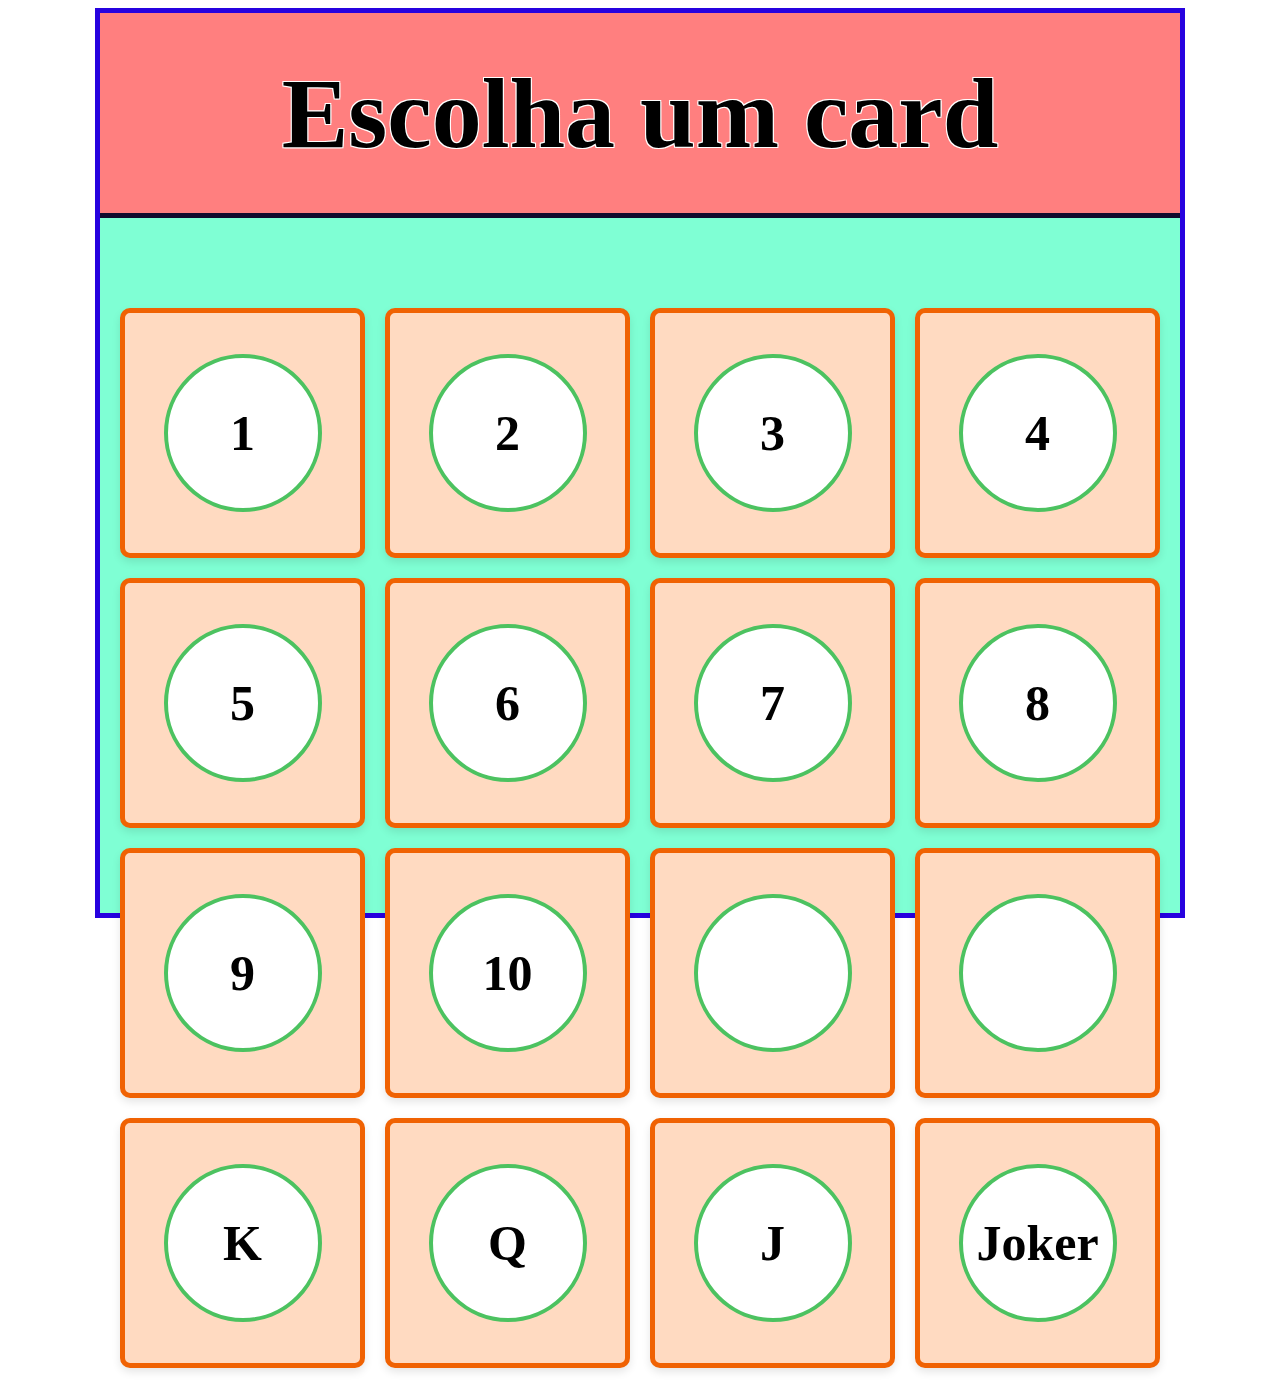
<file: index.html>
<!DOCTYPE html>
<html lang="en">
<head>
    <meta charset="UTF-8">
    <title>Document</title>
    <link rel="stylesheet" href="styles.css">
    <script defer src="script.js"></script>
</head>
<body>
    <section id="GameBoard">
        <div id="Title">Escolha um card</div>
        <section id="GridCont">
        <!-- Divs criadas aqui     -->
        </section>
    </section>
    
</body>
</html>
</file>
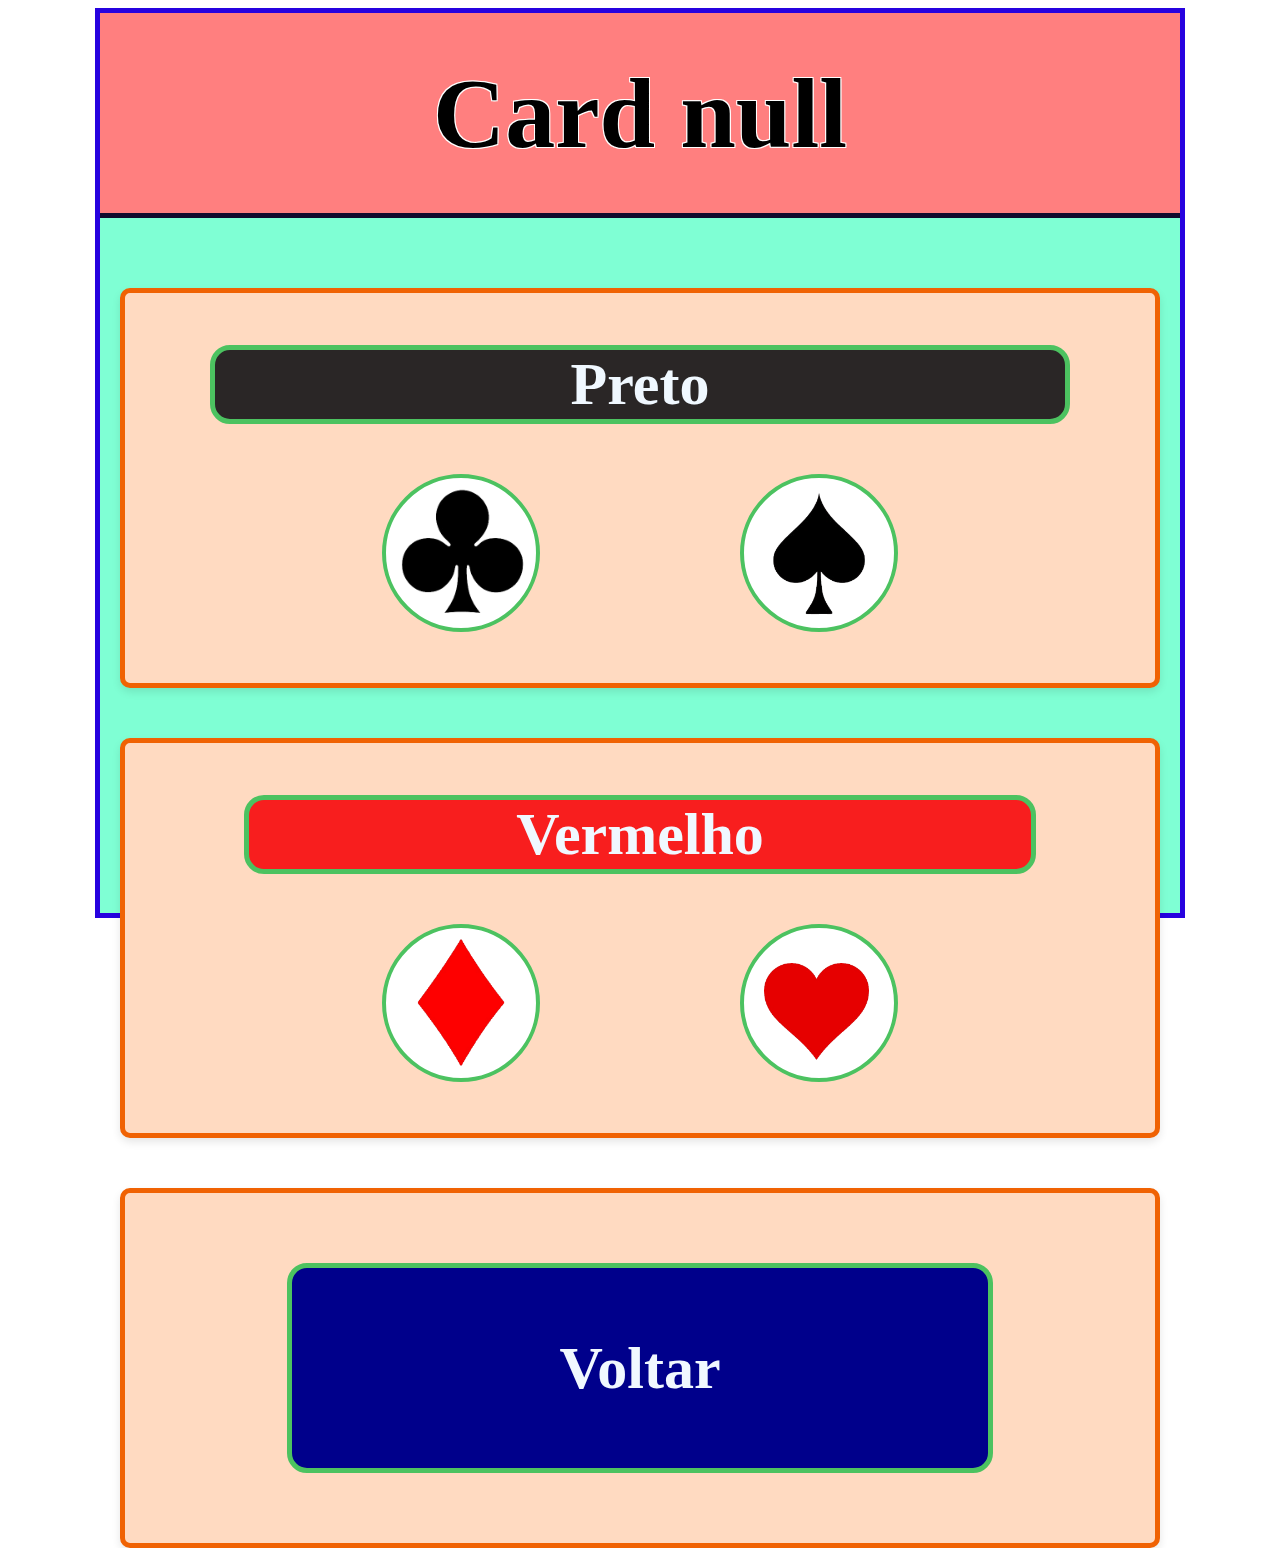
<file: Page-INTER/PageINTER.html>
<!DOCTYPE html>
<html lang="en">
<head>
    <meta charset="UTF-8">
    <meta name="viewport" content="width=device-width, initial-scale=1.0">
    <link rel="stylesheet" href="styles.css">
    <link rel="stylesheet" href="styleINTER.css">
    <script defer src="scriptINTER.js"></script>
    
    <title>Document</title>
</head>
<body>
    <section id="GameBoard">

        <div id="Title">***Card ÁS ***</div>
        
        <section id="GridCont2">
           

            <div class="Naipe" >
                <div class="Title3">
                    Preto
                </div>
                <div class="intern">
                    <div id="Paus" class="Circle"></div>
                    <div id="Espa" class="Circle"></div>
                </div>
            </div>

            <div class="Naipe" >
                <div class="Title2">
                    Vermelho
                </div>
                <div class="intern">
                    <div id="Ouro" class="Circle"></div>
                    <div id="Copa" class="Circle"></div>
                </div>                
            </div>

            <div class="Naipe">
                <div id="Voltar" class="Title2">
                    Voltar
                </div>                
            </div>



        </section>

    </section >
    
    
</body>
</html>
</file>
<file: styles.css>
#GameBoard {
    width: 100vw;  /* Ajusta a largura para 100% da tela do dispositivo */
    height: 100vh; /* Ajusta a altura para 100% da tela do dispositivo */
    max-width: 1080px; /* Limita a largura máxima para 1080px */
    max-height: 1600px; /* Limita a altura máxima para 1920px */
    margin: 0 auto; /* Centraliza horizontalmente em telas maiores */
    background-color: aquamarine;
    border: #2702df solid 5px;
    
}

#GridCont {
    display: grid;
    grid-template-columns: repeat(auto-fill, minmax(200px, 1fr)); /* Responsivo, com largura mínima de 200px */
    gap: 20px; /* Espaço entre os blocos */
    padding: 20px;
    margin-top: 70px;
    
}



#Title
{
    width: 100vw;  /* Ajusta a largura para 100% da tela do dispositivo */
    height: 100vh; /* Ajusta a altura para 100% da tela do dispositivo */
    max-width: 1080px; /* Limita a largura máxima para 1080px */
    max-height: 200px; /* Limita a altura máxima para 1920px */
    margin: 0 auto; /* Centraliza horizontalmente em telas maiores */
    background-color: rgb(255, 127, 127);
    font-weight: bolder;
    font-size: 100px;
    display: flex;
    justify-content: center;
    align-items: center;
    text-align: center;
    font-family: 'Lucida Sans';

    text-shadow: 
    -1px -1px 0 #FFFFFF, 
     1px -1px 0 #FFFFFF,
    -1px  1px 0 #FFFFFF, 
     1px  1px 0 #FFFFFF;
    
    border-bottom: 5px solid #120b2d;

}


/* Bloco com cantos ligeiramente arredondados e fundo laranja-rosa */
.Card {
    background-color: #FFDAC1; /* Laranja-rosa claro */
    border-radius: 10px; /* Cantos ligeiramente arredondados */
    border: #f06203 solid 5px;
    padding: 20px;
    box-shadow: 0 4px 8px rgba(0, 0, 0, 0.1); /* Sombra sutil para destaque */
    text-align: center; /* Centraliza o texto */
    transition: transform 0.3s; /* Animação ao passar o mouse */
    height: 200px;
     /* Limita a largura máxima para 1080px */
    max-height: 180; /* Limita a altura máxima para 1920px */
    display: flex;
    justify-content: center;
    align-items: center;

}

/* Efeito hover para interação */
 .Card:hover {
    background-color: #f6863b; 
}



.Circle{
    display: flex;
    border: #4cc260 solid 4px;
    justify-content: center;
    align-items: center;
    width: 30vw;
    height: 30vw;
    max-width: 150px; /* Limita a largura máxima para 1080px */
    max-height: 150px; /* Limita a altura máxima para 1920px */
    background-color: rgb(255, 255, 255);
    border-radius: 50%;
    font-size: 50px;
    font-weight: bolder;
}

.Circle:hover {
    transform: scale(1.20); /* Aumenta ligeiramente o bloco ao passar o mouse */
    cursor: pointer;
}
</file>
<file: Page-INTER/styles.css>
#GameBoard {
    width: 100vw;  /* Ajusta a largura para 100% da tela do dispositivo */
    height: 100vh; /* Ajusta a altura para 100% da tela do dispositivo */
    max-width: 1080px; /* Limita a largura máxima para 1080px */
    max-height: 1600px; /* Limita a altura máxima para 1920px */
    margin: 0 auto; /* Centraliza horizontalmente em telas maiores */
    background-color: aquamarine;
    border: #2702df solid 5px;
    
}

#Title
{
    width: 100vw;  /* Ajusta a largura para 100% da tela do dispositivo */
    height: 100vh; /* Ajusta a altura para 100% da tela do dispositivo */
    max-width: 1080px; /* Limita a largura máxima para 1080px */
    max-height: 200px; /* Limita a altura máxima para 1920px */
    margin: 0 auto; /* Centraliza horizontalmente em telas maiores */
    background-color: rgb(255, 127, 127);
    font-weight: bolder;
    font-size: 100px;
    display: flex;
    justify-content: center;
    align-items: center;
    text-align: center;
    font-family: 'Lucida Sans';

    text-shadow: 
    -1px -1px 0 #FFFFFF, 
     1px -1px 0 #FFFFFF,
    -1px  1px 0 #FFFFFF, 
     1px  1px 0 #FFFFFF;
    
    border-bottom: 5px solid #120b2d;

}
</file>
<file: Page-INTER/styleINTER.css>
#GridCont2 {
    margin-top: 50px;
    display: flex;
    flex-direction: column;
    height: 150px;
    gap: 50px; /* Espaço entre os blocos */
    padding: 20px;
    
}

.Naipe {
    background-color: #FFDAC1; /* Laranja-rosa claro */
    border-radius: 10px; /* Cantos ligeiramente arredondados */
    border: #f06203 solid 5px;
    padding: 70px;
    gap: 50px;
    box-shadow: 0 4px 8px rgba(0, 0, 0, 0.1); /* Sombra sutil para destaque */
    text-align: center; /* Centraliza o texto */
    transition: transform 0.3s; /* Animação ao passar o mouse */
    height: 250px;
     /* Limita a largura máxima para 1080px */
    max-height: 280; /* Limita a altura máxima para 1920px */
    display: flex;
    flex-direction: column;
    justify-content: center;
    align-items: center;

}

/* Efeito hover para interação */
 .Naipe:hover {
    background-color: #f6863b; 
}
.intern{
    display: flex;
    gap: 200px;
}



.Circle{
    display: flex;
    border: #4cc260 solid 4px;
    justify-content: center;
    align-items: center;
    width: 30vw;
    height: 30vw;
    max-width: 150px; /* Limita a largura máxima para 1080px */
    max-height: 150px; /* Limita a altura máxima para 1920px */
    background-color: rgb(255, 255, 255);
    border-radius: 50%;
    font-size: 50px;
    font-weight: bolder;
}

.Circle:hover {
    transform: scale(1.20); /* Aumenta ligeiramente o bloco ao passar o mouse */
    cursor: pointer;
}

.Title2
{
    width: 100;  /* Ajusta a largura para 100% da tela do dispositivo */
    height: 100vh; /* Ajusta a altura para 100% da tela do dispositivo */
    max-width: 1080px; /* Limita a largura máxima para 1080px */
    max-height: 200px; /* Limita a altura máxima para 1920px */
    margin: 0 auto; /* Centraliza horizontalmente em telas maiores */
    background-color: rgb(248, 30, 30);
    color: aliceblue;
    font-weight: bolder;
    padding-left: 30%;
    padding-right: 30%;
    font-size: 60px;
    display: flex;
    justify-content: center;
    align-items: center;
    text-align: center;
    font-family: 'Lucida Sans';


     border-radius: 20px;
     border: #4cc260 5px solid;
    

}

.Title3
{
    width: 100;  /* Ajusta a largura para 100% da tela do dispositivo */
    height: 100vh; /* Ajusta a altura para 100% da tela do dispositivo */
    max-width: 1080px; /* Limita a largura máxima para 1080px */
    max-height: 200px; /* Limita a altura máxima para 1920px */
    margin: 0 auto; /* Centraliza horizontalmente em telas maiores */
    background-color: rgb(42, 38, 38);
    font-weight: bolder;
    padding-left: 40%;
    padding-right: 40%;
    font-size: 60px;
    color: aliceblue;
    display: flex;
    justify-content: center;
    align-items: center;
    text-align: center;
    font-family: 'Lucida Sans';



     border-radius: 20px;
     border: #4cc260 5px solid;
    

}

#Paus
{
    background-image: url("./Paus.png");
    background-size: cover;
    background-position: center;
}

#Espa
{
    background-image: url("./Espa.png");
    background-size: cover;
    background-repeat: no-repeat;
    background-size: 200px;
    background-position: center;
}

#Ouro
{
    background-image: url("./Ouro.png");
    
    background-size: cover;
    background-repeat: no-repeat;
    background-size: 130px;
    background-position: center;
}

#Copa
{
    background-image: url("./Copa.png");
    
    background-size: cover;
    background-repeat: no-repeat;
    background-size: 105px;
    background-position: center;
    background-position: 20px 35px;
}

#Voltar
{
    background-color: darkblue;
}


#Voltar:hover
{
    background-color: rgb(18, 18, 38);
    cursor: pointer;
    transform: scale(1.1);
}
</file>
